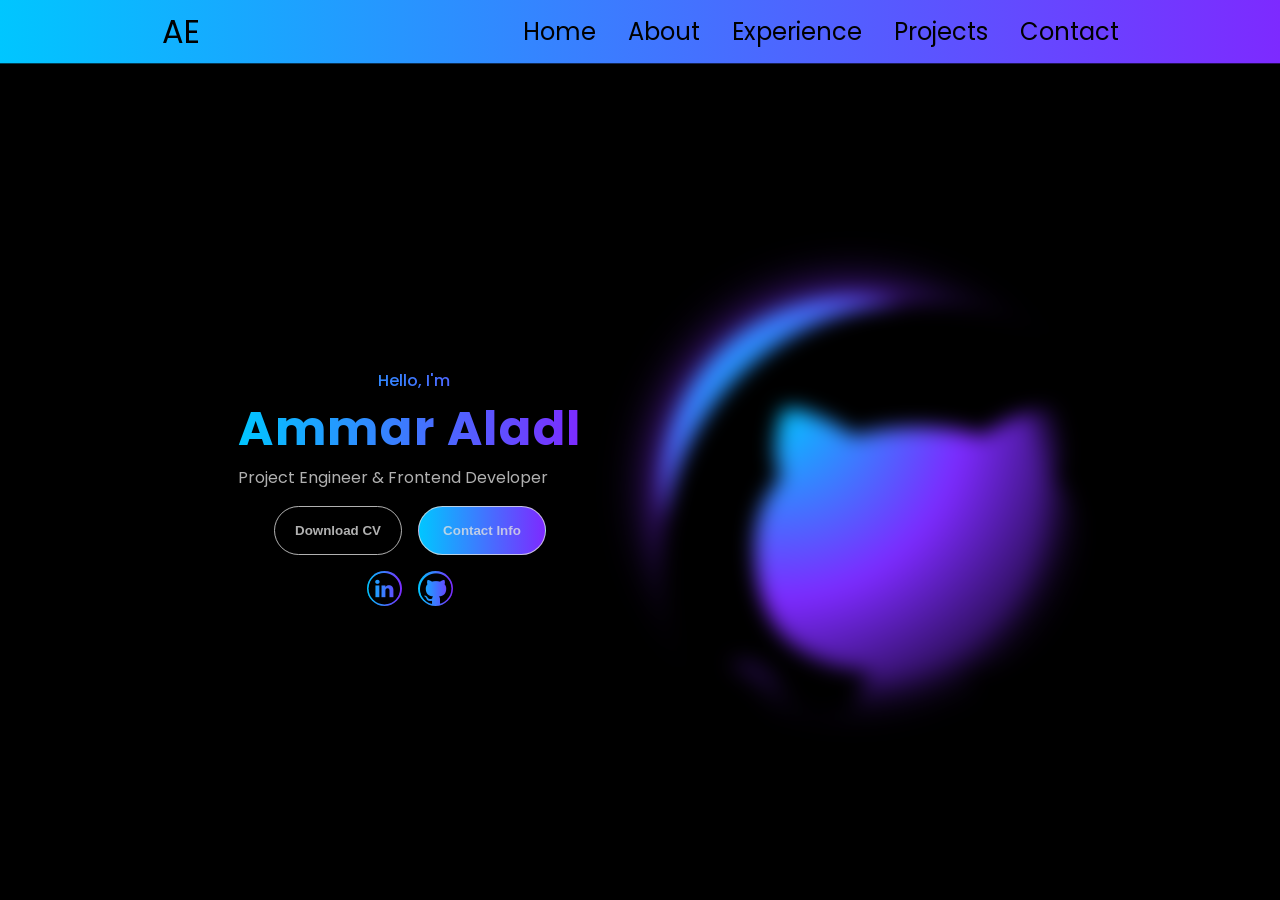
<file: index.html>
<!DOCTYPE html>
<html lang="en">

<head>
  <meta charset="UTF-8" />
  <meta name="viewport" content="width=device-width, initial-scale=1.0" />
  <title>My Portfolio</title>
  <link rel="stylesheet" href="style.css" />
  <link rel="stylesheet" href="mediaqueries.css" />
</head>

<body>
  <nav id="desktop-nav">
    <div class="logo"><a href="index.html">AE</a></div>
    <Div>
      <ul class="Nav-links">
        <li><a href="index.html">Home</a></li>
        <li><a href="about.html">About</a></li>
        <li><a href="Experience.html">Experience</a></li>
        <li><a href="Projects.html">Projects</a></li>
        <li><a href="Contact.html">Contact</a></li>
      </ul>
    </Div>
  </nav>

  <nav id="hamburger-nav">
    <div class="logo">AE</div>
    <div class="hamburger-menu">
      <div class="hamburger-icon" onclick="toggleMenu()">
        <span></span>
        <span></span>
        <span></span>
      </div>

      <div class="menu-links">
        <li><a href="index.html" onclick="toggleMenu()">Home</a></li>
        <li><a href="about.html" onclick="toggleMenu()">About</a></li>
        <li><a href="Experience.html" onclick="toggleMenu()">Experience</a></li>
        <li><a href="Projects.html" onclick="toggleMenu()">Projects</a></li>
        <li><a href="Contact.html" onclick="toggleMenu()">Contact</a></li>
      </div>
    </div>
  </nav>

  <section id="Home">

    <div class="section__text">
      <p class="section__text__p1">Hello, I'm</p>
      <h1 class="Name-title">Ammar Aladl</h1>
      <span class="section__text__p2">Project Engineer & Frontend Developer</span>

      <div class="btn-container">
        <button class="btn btn-color-2" onclick="window.open('./assets/Ammar_Eladl_CV.pdf')">
          Download CV
        </button>
        <button class="btn btn-color-1" onclick="location.href='Contact.html'">
          Contact Info
        </button>
      </div>
      <div id="socials-container">
        <img src="./assets/linkedin.png" alt="linkedin Profile" class="icon"
          onclick="location.href='https://linkedin.com/in/ammar-aladl/'" />
        <img src="./assets/github.png" alt="Github Profile" class="icon"
          onclick="location.href='https://github.com/ammaraladl'" />
      </div>
    </div>

    <div class="orb">
      <img src="./assets/github.png" alt="">
    </div>


  </section>


  <script src=" script.js"></script>
</body>

</html>
</file>
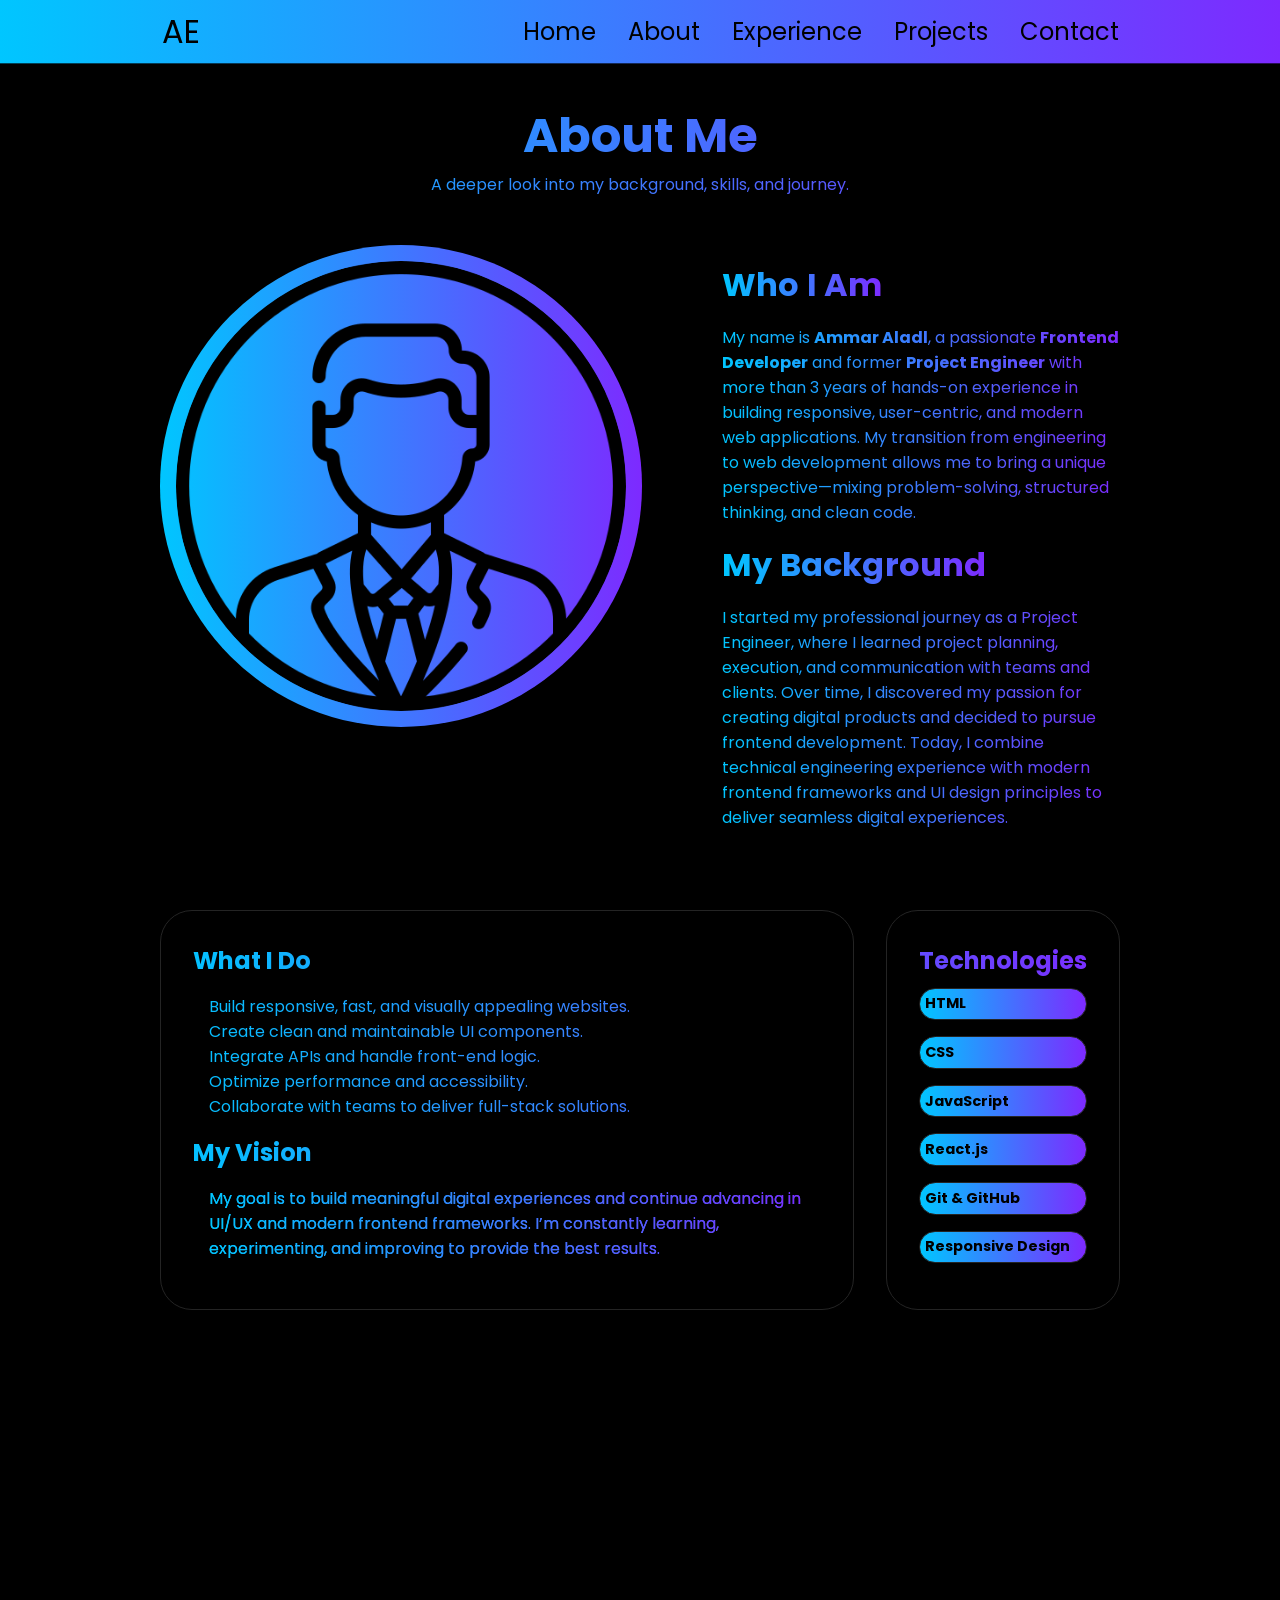
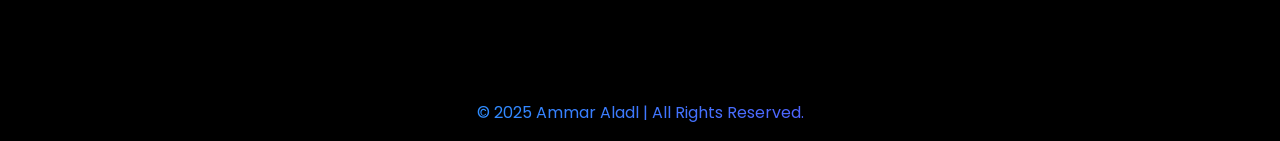
<file: about.html>
<!DOCTYPE html>
<html lang="en">

<head>
    <meta charset="UTF-8" />
    <meta name="viewport" content="width=device-width, initial-scale=1.0" />
    <title>About Me - Ammar Aladl</title>
    <link rel="stylesheet" href="style.css" />
    <link rel="stylesheet" href="mediaqueries.css" />
</head>

<body>
    <nav id="desktop-nav">
        <div class="logo">AE</div>
        <div>
            <ul class="Nav-links">
                <li><a href="index.html">Home</a></li>
                <li><a href="about.html">About</a></li>
                <li><a href="Experience.html">Experience</a></li>
                <li><a href="Projects.html">Projects</a></li>
                <li><a href="Contact.html">Contact</a></li>
            </ul>
        </div>
    </nav>
    <nav id="hamburger-nav">
        <div class="logo">AE</div>
        <div class="hamburger-menu">
            <div class="hamburger-icon" onclick="toggleMenu()">
                <span></span>
                <span></span>
                <span></span>
            </div>

            <div class="menu-links">
                <li><a href="index.html" onclick="toggleMenu()">Home</a></li>
                <li><a href="about.html" onclick="toggleMenu()">About</a></li>
                <li><a href="Experience.html" onclick="toggleMenu()">Experience</a></li>
                <li><a href="Projects.html" onclick="toggleMenu()">Projects</a></li>
                <li><a href="Contact.html" onclick="toggleMenu()">Contact</a></li>
            </div>
        </div>
    </nav>

    <section id="about-page-1" class="about-full-page">
        <div class="about-header">
            <h1 class="title">About Me</h1>
            <p class="section__text__p1">A deeper look into my background, skills, and journey.</p>
        </div>

        <div class="about-wrapper">
            <div class="about-left">
                <img src="./assets/profile.png" alt="About Ammar" class="about-full-pic" />
            </div>

            <div class="about-right">
                <h2>Who I Am</h2>
                <p>
                    My name is <strong>Ammar Aladl</strong>, a passionate <strong>Frontend Developer</strong> and former
                    <strong>Project Engineer</strong> with more than 3 years of hands-on experience in building
                    responsive,
                    user-centric, and modern web applications. My transition from engineering to web development allows
                    me to bring a unique
                    perspective—mixing problem-solving, structured thinking, and clean code.
                </p>

                <h2>My Background</h2>
                <p>
                    I started my professional journey as a Project Engineer, where I learned project planning,
                    execution, and communication with
                    teams and clients. Over time, I discovered my passion for creating digital products and decided to
                    pursue frontend development.
                    Today, I combine technical engineering experience with modern frontend frameworks and UI design
                    principles to deliver seamless
                    digital experiences.
                </p>

            </div>
        </div>
    </section>
    <section class="about-page-2">
        <div class="about-wrapper-2">
            <div class="about-left-2">
                <h2>What I Do</h2>
                <ul class="about-list">
                    <li>Build responsive, fast, and visually appealing websites.</li>
                    <li>Create clean and maintainable UI components.</li>
                    <li>Integrate APIs and handle front-end logic.</li>
                    <li>Optimize performance and accessibility.</li>
                    <li>Collaborate with teams to deliver full-stack solutions.</li>
                </ul>
                <h2>My Vision</h2>
                <p class="about-p-1">
                    My goal is to build meaningful digital experiences and continue advancing in UI/UX and modern
                    frontend frameworks.
                    I’m constantly learning, experimenting, and improving to provide the best results.
                </p>
            </div>
            <div class="about-right-2">
                <h2>Technologies</h2>
                <div class="tech-grid">
                    <span class="span-tech">HTML</span>
                    <span class="span-tech">CSS</span>
                    <span class="span-tech">JavaScript</span>
                    <span class="span-tech">React.js</span>
                    <span class="span-tech">Git & GitHub</span>
                    <span class="span-tech">Responsive Design</span>
                </div>
            </div>
        </div>
    </section>

    <footer>
        <p>© 2025 Ammar Aladl | All Rights Reserved.</p>
    </footer>
    <script src=" script.js"></script>
</body>

</html>
</file>
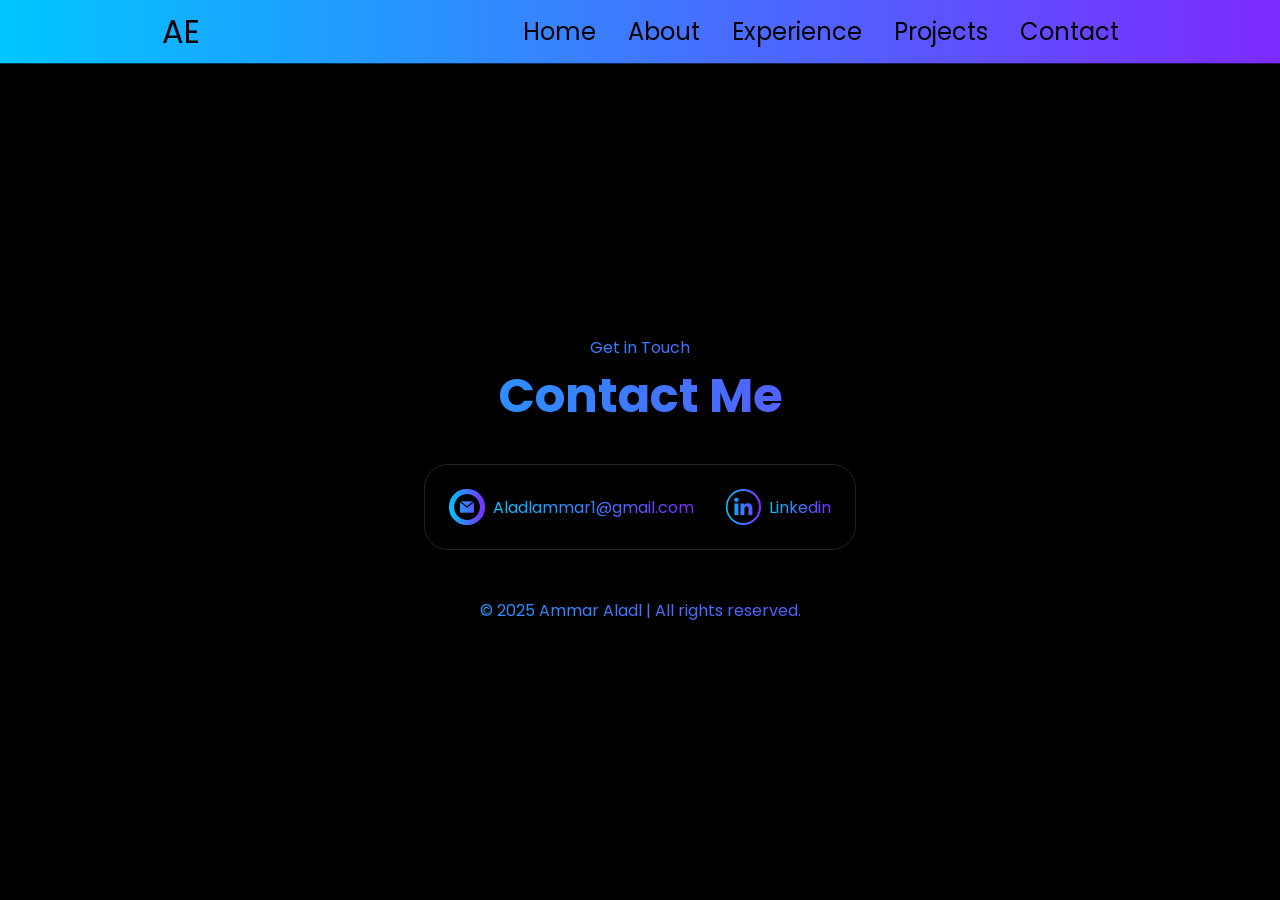
<file: Contact.html>
<!DOCTYPE html>
<html lang="en">

<head>
    <meta charset="UTF-8">
    <meta name="viewport" content="width=device-width, initial-scale=1.0">
    <title>Contact</title>
    <link rel="stylesheet" href="style.css" />
    <link rel="stylesheet" href="mediaqueries.css" />
</head>

<body>
    <nav id="desktop-nav">
        <div class="logo"><a href="index.html">AE</a></div>
        <Div>
            <ul class="Nav-links">
                <li><a href="index.html">Home</a></li>
                <li><a href="about.html">About</a></li>
                <li><a href="Experience.html">Experience</a></li>
                <li><a href="Projects.html">Projects</a></li>
                <li><a href="Contact.html">Contact</a></li>
            </ul>
        </Div>
    </nav>

    <nav id="hamburger-nav">
        <div class="logo">AE</div>
        <div class="hamburger-menu">
            <div class="hamburger-icon" onclick="toggleMenu()">
                <span></span>
                <span></span>
                <span></span>
            </div>

            <div class="menu-links">
                <li><a href="index.html" onclick="toggleMenu()">Home</a></li>
                <li><a href="about.html" onclick="toggleMenu()">About</a></li>
                <li><a href="Experience.html" onclick="toggleMenu()">Experience</a></li>
                <li><a href="Projects.html" onclick="toggleMenu()">Projects</a></li>
                <li><a href="Contact.html" onclick="toggleMenu()">Contact</a></li>
            </div>
        </div>
    </nav>

    <section id="Contact">

        <p class="section__text__p1">Get in Touch</p>
        <h1 class="title">Contact Me</h1>
        <div class="contact-info-upper-container">
            <div class="contact-info-container">
                <img src="./assets/email.png" alt="Email Icon" class="icon contact-icon">
                <p><a href="Mailto:Aladlammar1@gmail.com">Aladlammar1@gmail.com</a></p>
            </div>
            <div class="contact-info-container">
                <img src="./assets/linkedin.png" alt="linkedin Icon" class="icon contact-icon">
                <p><a href="https://linkedin.com/in/ammar-aladl/">Linkedin</a></p>
            </div>
        </div>

        <footer>
            <p>© 2025 Ammar Aladl | All rights reserved.</p>
        </footer>

    </section>


    <script src=" script.js"></script>

</body>

</html>
</file>
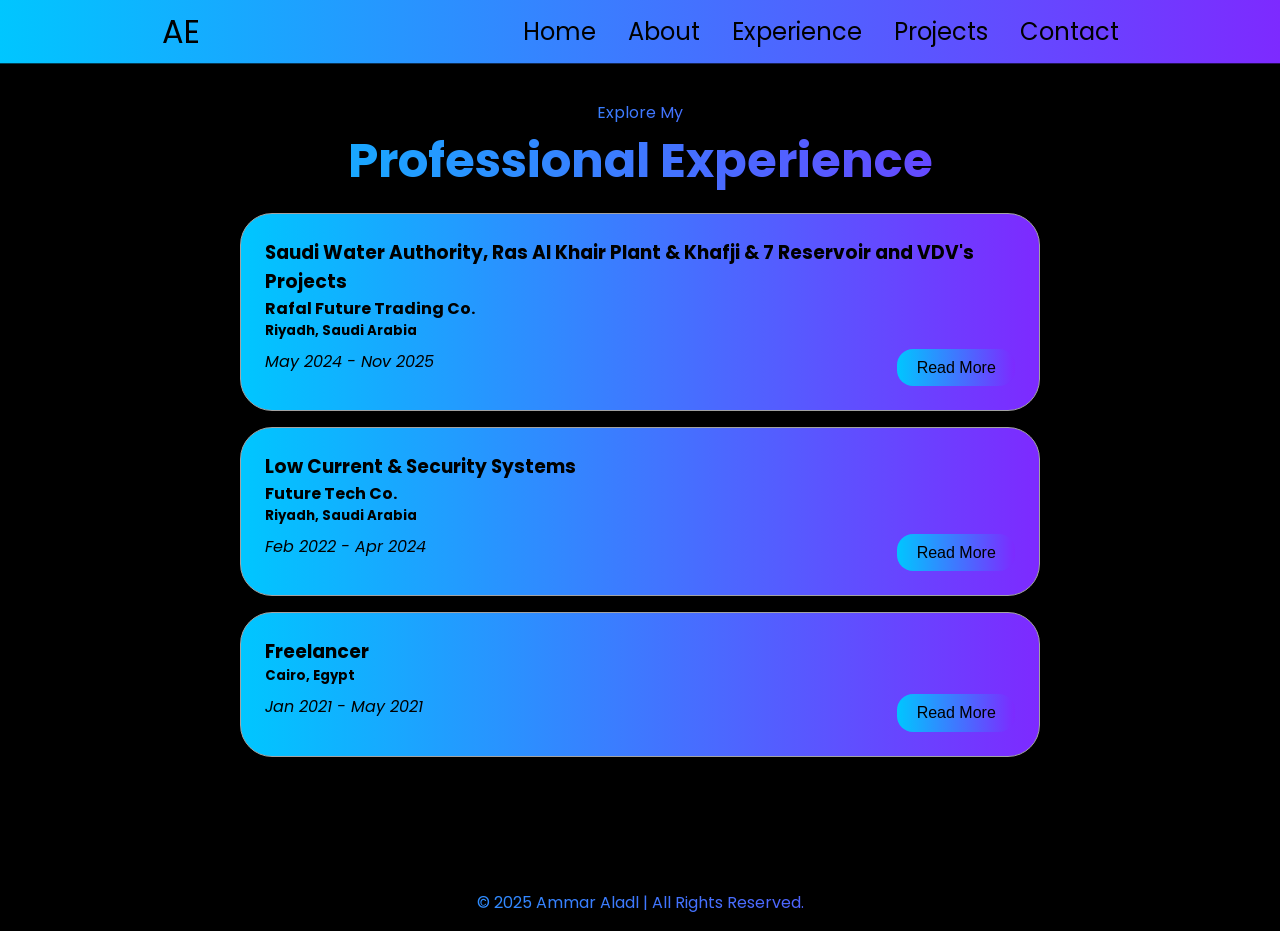
<file: Experience.html>
<!DOCTYPE html>
<html lang="en">

<head>
    <meta charset="UTF-8" />
    <meta name="viewport" content="width=device-width, initial-scale=1.0" />
    <title>Experience - Ammar Aladl</title>
    <link rel="stylesheet" href="style.css" />
    <link rel="stylesheet" href="mediaqueries.css" />
</head>

<body>
    <nav id="desktop-nav">
        <div class="logo"><a href="index.html">AE</a></div>
        <div>
            <ul class="Nav-links">
                <li><a href="index.html">Home</a></li>
                <li><a href="about.html">About</a></li>
                <li><a href="Experience.html" class="active">Experience</a></li>
                <li><a href="Projects.html">Projects</a></li>
                <li><a href="Contact.html">Contact</a></li>
            </ul>
        </div>
    </nav>
    <nav id="hamburger-nav">
        <div class="logo">AE</div>
        <div class="hamburger-menu">
            <div class="hamburger-icon" onclick="toggleMenu()">
                <span></span>
                <span></span>
                <span></span>
            </div>

            <div class="menu-links">
                <li><a href="index.html" onclick="toggleMenu()">Home</a></li>
                <li><a href="about.html" onclick="toggleMenu()">About</a></li>
                <li><a href="Experience.html" onclick="toggleMenu()">Experience</a></li>
                <li><a href="Projects.html" onclick="toggleMenu()">Projects</a></li>
                <li><a href="Contact.html" onclick="toggleMenu()">Contact</a></li>
            </div>
        </div>
    </nav>

    <section id="Experience">
        <p class="section__text__p1">Explore My</p>
        <h1 class="title">Professional Experience</h1>
        <div class="section-Experience">
            <div class="Experience-details-container">
                <div class="Experience-containers">
                    <div class="Experience-container" onclick="expandText(this)">
                        <div class="timeline-header">
                            <h3>Saudi Water Authority, Ras Al Khair Plant & Khafji & 7 Reservoir and VDV's Projects</h3>
                            <h4>Rafal Future Trading Co.</h4>
                            <h5>Riyadh, Saudi Arabia</h5>
                        </div>
                        <p onclick="expandText(this)" class="hidden">
                            - Managed project documentation for major infrastructure projects, ensuring accurate filing,
                            tracking, and
                            compliance.
                        </p>
                        <p onclick="expandText(this)" class="hidden">
                            - Prepared and maintained MIR, RFI, DTF, and MIS for timely submission and approval.
                        </p>
                        <p onclick="expandText(this)" class="hidden">
                            - Supported planning activities by aligning documentation with Primavera project schedules.
                        </p>
                        <p onclick="expandText(this)" class="hidden">
                            - Controlled document workflows, ensuring adherence to internal and regulatory requirements.
                        </p>
                        <div class="toggle-time">
                            <span class="timeline-date">May 2024 - Nov 2025</span>
                            <button class="toggle-btn">Read More</button>
                        </div>
                    </div>
                    <div class="Experience-container" onclick="expandText(this)">
                        <h3>Low Current & Security Systems
                        </h3>
                        <h4>Future Tech Co.</h4>
                        <h5>Riyadh, Saudi Arabia</h5>
                        <p onclick="expandText(this)" class="hidden">
                            - Installed, configured, and commissioned Hikvision CCTV, Access Control, Intrusion
                            Detection, and Mavili
                            Fire Alarm systems for Bank Albilad branches, ATMs, and ATM vehicles.
                        <p onclick="expandText(this)" class="hidden">
                            - Led Dahua CCTV installation and commissioning for the Special Forces for Security and
                            Protection
                            project.
                        </p>
                        <p onclick="expandText(this)" class="hidden">
                            - Installed and commissioned Gent Fire Alarm and Fire Fighting systems for the State
                            Security Project.
                        </p>
                        <p onclick="expandText(this)" class="hidden">
                            - Replaced Cisco switches and routers with Huawei devices for the Saudi Electric Company.
                        </p>
                        <p onclick="expandText(this)" class="hidden">
                            - Installed and configured Bosch CCTV systems at ZATCA Jeddah Islamic Port and Al-Qassim
                            Airport.
                        </p>
                        </p>
                        <div class="toggle-time">
                            <span class="timeline-date">Feb 2022 - Apr 2024</span>
                            <button class="toggle-btn">Read More</button>
                        </div>
                    </div>
                    <div class="Experience-container" onclick="expandText(this)">
                        <h3>Freelancer</h3>
                        <h5>Cairo, Egypt</h5>
                        <p onclick="expandText(this)" class="hidden">
                            - Coded websites using HTML, CSS and JavaScript languages.
                        </p>
                        <p onclick="expandText(this)" class="hidden">
                            - Redesigned the user interface of a legacy application, improving user satisfaction and
                            reducing
                            user complaints.
                        </p>
                        <p onclick="expandText(this)" class="hidden">
                            - Implemented a new CSS framework, improving the consistency of the site's design and
                            reducing CSS-related
                            bugs.
                        </p>
                        <div class="toggle-time">
                            <span class="timeline-date">Jan 2021 - May 2021</span>
                            <button class="toggle-btn">Read More</button>
                        </div>
                    </div>
                </div>
            </div>
        </div>
    </section>
    <footer>
        <p>© 2025 Ammar Aladl | All Rights Reserved.</p>
    </footer>
    <script src=" script.js"></script>
</body>

</html>
</file>
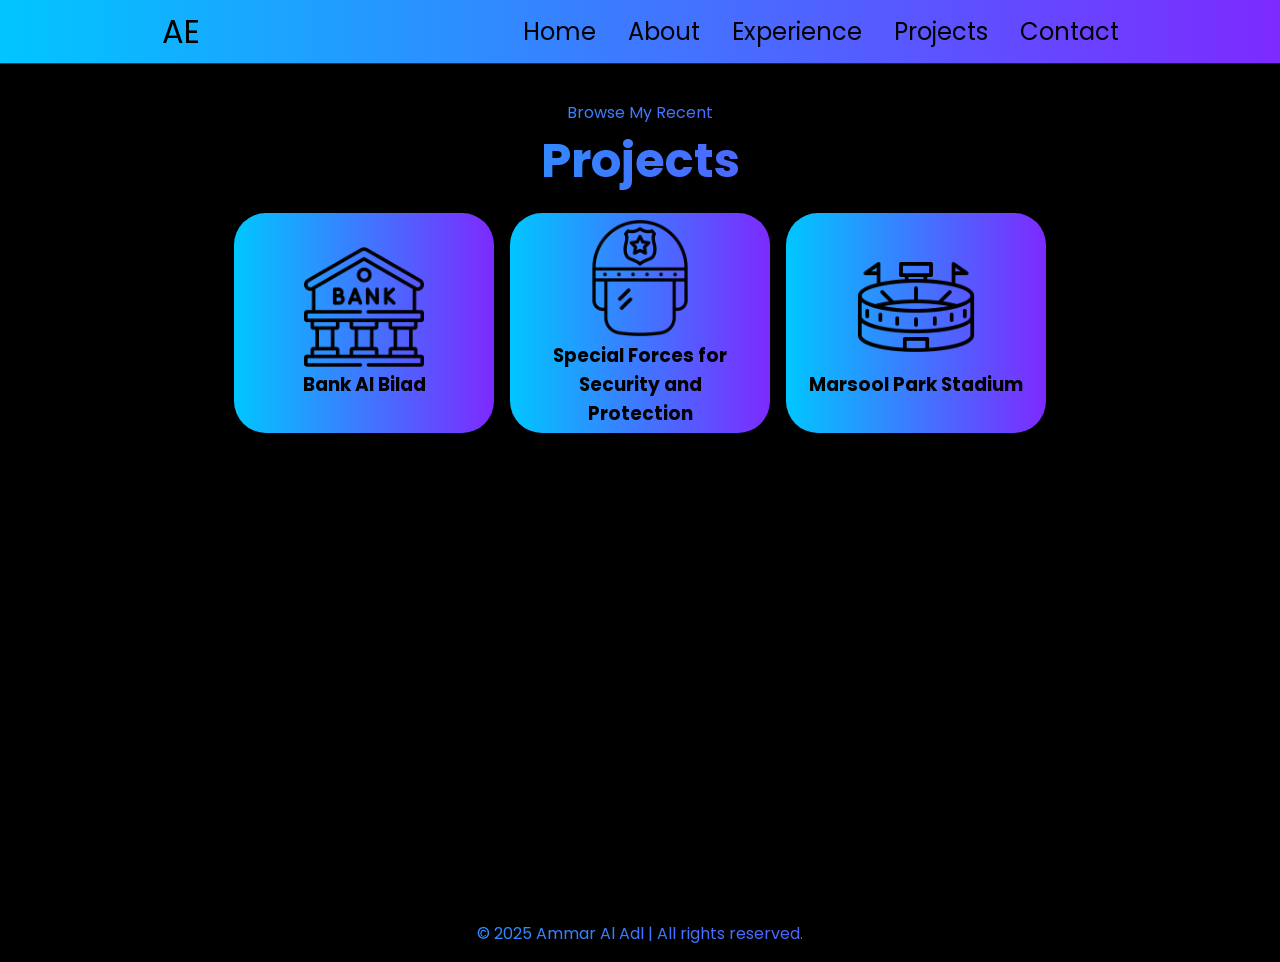
<file: Projects.html>
<!DOCTYPE html>
<html lang="en">

<head>
    <meta charset="UTF-8" />
    <meta name="viewport" content="width=device-width, initial-scale=1.0" />
    <title>Projects</title>
    <link rel="stylesheet" href="style.css" />
    <link rel="stylesheet" href="mediaqueries.css" />
</head>

<body>
    <nav id="desktop-nav">
        <div class="logo"><a href="index.html">AE</a></div>
        <Div>
            <ul class="Nav-links">
                <li><a href="index.html">Home</a></li>
                <li><a href="about.html">About</a></li>
                <li><a href="Experience.html">Experience</a></li>
                <li><a href="Projects.html">Projects</a></li>
                <li><a href="Contact.html">Contact</a></li>
            </ul>
        </Div>
    </nav>

    <nav id="hamburger-nav">
        <div class="logo">AE</div>
        <div class="hamburger-menu">
            <div class="hamburger-icon" onclick="toggleMenu()">
                <span></span>
                <span></span>
                <span></span>
            </div>

            <div class="menu-links">
                <li><a href="index.html" onclick="toggleMenu()">Home</a></li>
                <li><a href="about.html" onclick="toggleMenu()">About</a></li>
                <li><a href="Experience.html" onclick="toggleMenu()">Experience</a></li>
                <li><a href="Projects.html" onclick="toggleMenu()">Projects</a></li>
                <li><a href="Contact.html" onclick="toggleMenu()">Contact</a></li>
            </div>
        </div>
    </nav>

    <section id="Projects">
        <p class="section__text__p1">Browse My Recent</p>
        <h1 class="title">Projects</h1>
        <div class="project-card-container">

            <div class="project-card-title">
                <div class="project-card-Inner">
                    <div class="flip-card-front">
                        <img src="./assets/bank.png" alt="project-1" class="pic-project">
                        <h3 class="Project-header">Bank Al Bilad</h3>
                    </div>
                    <div class="flip-card-back">
                        <span class="flip-card-text ">
                            Installed, configured, and commissioned Hikvision CCTV, Access Control, Intrusion Detection,
                            and
                            Fire Alarm systems.
                        </span>
                        <div class="Project-btn">
                            <a class="btn btn-color-2" href="https://linkedin.com/in/ammar-aladl/">Linkedin</a>
                            <button class="btn btn-color-2" onclick="window.open('./assets/Ammar_Eladl_CV.pdf')">
                                My Resume
                            </button>
                        </div>
                    </div>
                </div>
            </div>

            <div class="project-card-title">
                <div class="project-card-Inner">
                    <div class="flip-card-front">
                        <img src="./assets/police-helmet.png" alt="project-1" class="pic-project">
                        <h3 class="Project-header">Special Forces for Security and Protection</h3>
                    </div>
                    <div class="flip-card-back">
                        <span class="flip-card-text ">
                            Dahua CCTV installation and commissioning
                        </span>
                        <div class="Project-btn">
                            <a class="btn btn-color-2" href="https://linkedin.com/in/ammar-aladl/">Linkedin</a>
                            <button class="btn btn-color-2" onclick="window.open('./assets/Ammar_Eladl_CV.pdf')">
                                My Resume
                            </button>
                        </div>
                    </div>
                </div>
            </div>

            <div class="project-card-title">
                <div class="project-card-Inner">
                    <div class="flip-card-front">
                        <img src="./assets/stadium.png" alt="project-1" class="pic-project">
                        <h3 class="Project-header">Marsool Park Stadium</h3>
                    </div>
                    <div class="flip-card-back">
                        <div class="flip-card-text">
                            Managed Dahua CCTV installation and network switch setup.
                        </div>
                        <div class="Project-btn">
                            <a class="btn btn-color-2" href="https://linkedin.com/in/ammar-aladl/">Linkedin</a>
                            <button class="btn btn-color-2" onclick="window.open('./assets/Ammar_Eladl_CV.pdf')">
                                My Resume
                            </button>
                        </div>
                    </div>
                </div>
            </div>

            <div class="project-card-title">
                <div class="project-card-Inner">
                    <div class="flip-card-front">
                        <img src="./assets/port.png" alt="project-1" class="pic-project">
                        <h3 class="Project-header">Jeddah Islamic Port</h3>
                    </div>
                    <div class="flip-card-back">
                        <span class="flip-card-text ">
                            Installed and configured Bosch CCTV systems at ZATCA Jeddah Islamic Port.
                        </span>
                        <div class="Project-btn">
                            <a class="btn btn-color-2" href="https://linkedin.com/in/ammar-aladl/">Linkedin</a>
                            <button class="btn btn-color-2" onclick="window.open('./assets/Ammar_Eladl_CV.pdf')">
                                My Resume
                            </button>
                        </div>
                    </div>
                </div>
            </div>


            <div class="project-card-title">
                <div class="project-card-Inner">
                    <div class="flip-card-front">
                        <img src="./assets/water.png" alt="project-1" class="pic-project">
                        <h3 class="Project-header">Saudi Water Authority</h3>
                    </div>
                    <div class="flip-card-back">
                        <span class="flip-card-text ">
                            Prepared and maintained MIR, RFI, DTF, and MIS for timely submission and approval.
                        </span>
                        <div class="Project-btn">
                            <a class="btn btn-color-2" href="https://linkedin.com/in/ammar-aladl/">Linkedin</a>
                            <button class="btn btn-color-2" onclick="window.open('./assets/Ammar_Eladl_CV.pdf')">
                                My Resume
                            </button>
                        </div>
                    </div>
                </div>
            </div>
            <div class="project-card-title">
                <div class="project-card-Inner">
                    <div class="flip-card-front">
                        <img src="./assets/surveillance.png" alt="project-1" class="pic-project">
                        <h3 class="Project-header">Saudi State Security</h3>
                    </div>
                    <div class="flip-card-back">
                        <span class="flip-card-text ">
                            Installed and commissioned Gent Fire Alarm and Fire Fighting systems.
                        </span>
                        <div class="Project-btn">
                            <a class="btn btn-color-2" href="https://linkedin.com/in/ammar-aladl/">Linkedin</a>
                            <button class="btn btn-color-2" onclick="window.open('./assets/Ammar_Eladl_CV.pdf')">
                                My Resume
                            </button>
                        </div>
                    </div>
                </div>
            </div>
            <div class="project-card-title">
                <div class="project-card-Inner">
                    <div class="flip-card-front">
                        <img src="./assets/electric-factory.png" alt="project-1" class="pic-project">
                        <h3 class="Project-header">Saudi Electric Company</h3>
                    </div>
                    <div class="flip-card-back">
                        <span class="flip-card-text ">
                            Replaced Cisco switches and routers with Huawei devices.
                        </span>
                        <div class="Project-btn">
                            <a class="btn btn-color-2" href="https://linkedin.com/in/ammar-aladl/">Linkedin</a>
                            <button class="btn btn-color-2" onclick="window.open('./assets/Ammar_Eladl_CV.pdf')">
                                My Resume
                            </button>
                        </div>
                    </div>
                </div>
            </div>
            <div class="project-card-title">
                <div class="project-card-Inner">
                    <div class="flip-card-front">
                        <img src="./assets/freelancer.png" alt="project-1" class="pic-project">
                        <h3 class="Project-header">Freelancer</h3>
                    </div>
                    <div class="flip-card-back">
                        <span class="flip-card-text">
                            Coded websites using HTML, CSS and JavaScript languages.
                        </span>
                        <div class="Project-btn">
                            <a class="btn btn-color-2" href="https://linkedin.com/in/ammar-aladl/">Linkedin</a>
                            <button class="btn btn-color-2" onclick="window.open('./assets/Ammar_Eladl_CV.pdf')">
                                My Resume
                            </button>
                        </div>
                    </div>
                </div>
            </div>
        </div>
    </section>

    <footer>
        <p>© 2025 Ammar Al Adl | All rights reserved.</p>
    </footer>
    <script src="script.js"></script>
</body>

</html>
</file>
<file: style.css>
/*General*/

@import url('https://fonts.googleapis.com/css2?family=Poppins:wght@300;400;500&display=swap');

* {
  margin: 0;
  padding: 0;
}

body {
  font-family: 'Poppins', sans-serif;
  background-color: #000;
}

html {
  scroll-behavior: smooth;
}

p {
  background: linear-gradient(90deg, #00c6ff 0%, #7d2aff 100%);
  -webkit-background-clip: text;
  background-clip: text;
  color: transparent;
  -webkit-text-fill-color: transparent;
}

/*transitions*/

a,
.button {
  transition: all 0.3s ease;
}

/*desktop nav*/

nav,
.Nav-links {
  display: flex;
}

nav {
  justify-content: space-around;
  align-items: center;
  height: 7vh;
  position: sticky;
  top: 0;
  z-index: 1000;
  background: linear-gradient(90deg, #00c6ff 0%, #7d2aff 100%);
  border-bottom: rgba(0, 0, 0, 0.668) 0.1rem solid;
}

.Nav-links {
  gap: 2rem;
  list-style: none;
  font-size: 1.5rem;
}

a {
  text-decoration: none;
  text-decoration-color: #e1e1e1c9;
  color: black;
}

a:hover {
  color: rgb(100, 100, 100);
  text-decoration-color: rgb(181, 181, 181);
}

.logo {
  font-size: 2rem;
}

/*Hamburger Menu*/

#hamburger-nav {
  display: none;
}

.hamburger-menu {
  position: relative;
  display: inline-block;
}

.hamburger-icon {
  display: flex;
  flex-direction: column;
  justify-content: space-between;
  height: 24px;
  width: 30px;
  cursor: pointer;
}

.hamburger-icon span {
  height: 2px;
  width: 100%;
  background-color: black;
  transition: all 0.3s ease-in-out;
}

.menu-links {
  position: absolute;
  top: 100%;
  right: 0;
  background: linear-gradient(90deg, #00c6ff 0%, #7d2aff 100%);
  width: fit-content;
  max-height: 0;
  overflow: hidden;
  transition: all 0.3s ease-in-out;
}

.menu-links a {
  display: block;
  padding: 10px;
  text-align: center;
  font-size: 1.5rem;
  color: black;
  text-decoration: none;
  transition: all 0.3s ease-in-out;
}

.menu-links a:hover {
  color: rgb(100, 100, 100);
  text-decoration-color: rgb(181, 181, 181);
}

.menu-links li {
  list-style: none;
}

.menu-links.open {
  max-height: 300px;
}

/* Hamburger Animation */
.hamburger-icon.open span:first-child {
  transform: rotate(45deg) translate(10px, 5px);
}

.hamburger-icon.open span:nth-child(2) {
  opacity: 0;
}

.hamburger-icon.open span:last-child {
  transform: rotate(-45deg) translate(10px, -5px);
}

/* Reset state */
.hamburger-icon span {
  transform: none;
  opacity: 1;
}

section {
  padding-top: 4vh;
  margin: 0 10rem;
  box-sizing: border-box;
  min-height: 90vh;
}

.section-container {
  display: flex;
}

#Home {
  display: flex;
  justify-content: center;
  align-items: center;
  gap: 5rem;
  height: fit-content;
}

.section__pic-container {
  width: 350px;
  height: 350px;
  display: flex;
  margin: 0 auto;
}


.section__text p {
  font-weight: 500;
  margin-left: 0.5rem;
}

.section__text__p1 {
  text-align: center;
}

.section__text__p2 {
  text-align: center;
  color: #e1e1e1c9;
}

.Name-title {
  text-align: center;
  justify-content: center;
  font-size: 3rem;
  letter-spacing: 0.1rem;
  background: linear-gradient(90deg, #00c6ff 0%, #7d2aff 100%);
  -webkit-background-clip: text;
  background-clip: text;
  color: transparent;
  -webkit-text-fill-color: transparent;
}

.title {
  font-size: 3rem;
  text-align: center;
  background: linear-gradient(90deg, #00c6ff 0%, #7d2aff 100%);
  -webkit-background-clip: text;
  background-clip: text;
  color: transparent;
  -webkit-text-fill-color: transparent;
}

#socials-container {
  display: flex;
  justify-content: center;
  gap: 1rem;
  margin-top: 1rem;
}

.icon {
  cursor: pointer;
  height: 2rem;
  background: linear-gradient(90deg, #00c6ff 0%, #7d2aff 100%);
  border-radius: 50%;
  padding: 0.1rem;
}

.btn-container {
  display: flex;
  justify-content: center;
  gap: 1rem;
  margin-top: 1rem;
}

.btn {
  padding: 1rem;
  font-weight: 600;
  width: 8rem;
  border: none;
  border-radius: 2rem;
  cursor: pointer;
  transition: all 0.7s ease-in-out;
}

.btn-color-1,
.btn-color-2 {
  border: 0.1rem solid #e1e1e1c9;
}

.btn-color-1:hover,
.btn-color-2:hover {
  cursor: pointer;

}

.btn-color-1,
.btn-color-2:hover {
  background: linear-gradient(90deg, #00c6ff 0%, #7d2aff 100%);
  color: #e1e1e1c9;
}

.btn-color-1:hover {
  color: #e1e1e1c9;
  background-color: #000;
}

.btn-color-2 {
  background: none;
  color: #e1e1e1c9;
}

.btn-color-2:hover {
  border: 0.1rem solid #e1e1e1c9;
}

.btn-container {
  gap: 1rem;
}

.orb {
  width: 380px;
  height: 380px;
  border-radius: 50%;
  background: radial-gradient(circle at 30% 30%, #00c6ff, #7d2aff, #000);
  filter: blur(10px);
  box-shadow: 0 0 50px #7d2aff;
  animation: float 4s ease-in-out infinite alternate;
}

@keyframes float {
  from {
    transform: translateY(0);
  }

  to {
    transform: translateY(-50px);
  }
}


/*About Section*/

#about {
  position: relative;
}

.about-containers {
  gap: 2rem;
  margin-bottom: 2rem;
  margin-top: 2rem;
}

.about-details-container {
  justify-content: center;
  flex-direction: column;
}

.about-containers,
.about-details-container {
  display: flex;
}

.about-pic {
  border-radius: 50%;
  background: linear-gradient(90deg, #00c6ff 0%, #7d2aff 100%);

}

.arrow {
  position: absolute;
  right: 0.1rem;
  bottom: 5rem;
}

.details-container {
  padding: 1.5rem;
  flex: 1;
  background: transparent;
  border-radius: 2rem;
  border: rgb(163, 163, 163) 0.1rem solid;
  text-align: center;
}

.section-container {
  gap: 4rem;
  height: 80%;
}

.section__pic-container {
  height: 400px;
  width: 400px;
  margin: auto 0;
}

/*Experience Section*/

#Experience {
  position: relative;
}

.Experience-container {
  padding: 1.5rem;
  background: linear-gradient(90deg, #00c6ff 0%, #7d2aff 100%);
  color: #000;
  -webkit-text-fill-color: #000;
  border-radius: 2rem;
  border: rgb(163, 163, 163) 0.1rem solid;
  margin: 1rem 5rem;
  transition: transform 0.4s ease, box-shadow 0.4s ease, z-index 0s;
  position: relative;
  overflow: visible;
  transform-style: preserve-3d;
  transform: translateZ(0px);
}

.Experience-container:hover {
  transform: translateZ(60px) scale(1.05);
  box-shadow: 0 0 10px #e1e1e1c9;
  z-index: 10;
}

.hidden {
  overflow: hidden;
  transition: max-height 0.7s ease-in-out;
  z-index: 50;
  position: absolute;
  opacity: 0;
  pointer-events: none;
  transform: translatez(20px);
}

.expanded p {
  opacity: 1;
  width: 100%;
  margin-left: 10px;
  margin-top: 10px;
  color: #000;
  -webkit-text-fill-color: #000;
  pointer-events: auto;
  position: relative;
  transform: translateZ(0px);
  transition: opacity 0.7s ease-in-out, transform 0.7s ease-in-out;
}

.expanded h4 {
  opacity: 1;
  pointer-events: auto;
  position: relative;
  transform: translateZ(0px);
  transition: opacity 0.7s ease-in-out, transform 0.7s ease-in-out;
}

.toggle-time {
  display: flex;
  margin-top: 0.5rem;
  justify-content: space-between;
}

.timeline-date {
  font-style: italic;
  color: black;
}

.toggle-btn {
  display: inline-block;
  width: auto;
  height: auto;
  background: linear-gradient(90deg, #00c6ff 0%, #7d2aff 100%);
  color: black;
  padding: 0.6rem 1.2rem;
  border: none;
  border-radius: 1rem;
  cursor: pointer;
  font-size: 1rem;
}

/*Projects Section*/

#Projects {
  position: relative;
}

.project-card-container {
  display: flex;
  flex-wrap: wrap;
  justify-content: center;
  gap: 1rem;
  margin-top: 1rem;
}

.project-card-title {
  width: 260px;
  height: 220px;
  perspective: 1000px;
}

.project-card-Inner {
  width: 100%;
  height: 100%;
  transition: transform 0.7s;
  transform-style: preserve-3d;
  position: relative;
}

.project-card-title:hover .project-card-Inner {
  transform: rotateY(180deg);
  box-shadow: 0 0 20px #e1e1e1c9;
  border-radius: 2rem;
}

.flip-card-front,
.flip-card-back {
  position: absolute;
  border-radius: 2rem;
  gap: 0.2rem;
  width: 100%;
  height: 100%;
  backface-visibility: hidden;
  display: flex;
  flex-direction: column;
  justify-content: center;
  align-items: center;
  background: linear-gradient(90deg, #00c6ff 0%, #7d2aff 100%);
}

.flip-card-back {
  transform: rotateY(180deg);
}

.flip-card-text {
  width: auto;
  margin: 1rem 1.2rem 0.8rem 2.2rem;
  color: black;
}

/* Project image */

.pic-project {
  height: 120px;
  width: 120px;
  object-fit: cover;
}

/* Project title */

.Project-header {
  text-align: center;
  font-weight: bolder;
  margin: 0 1rem;
}

/* Buttons */

.Project-btn {
  display: flex;
  gap: 1rem;
  justify-content: center;
}

.Project-btn button,
.Project-btn a {
  padding: 0.7rem;
  border-radius: 2rem;
  border: 0.1rem solid black;
  color: black;
  cursor: pointer;
  transition: 0.3s;
  font-size: 0.8rem;
  width: fit-content;
}

.Project-btn button:hover,
.Project-btn a:hover {
  background: black;
  color: white;
  transform: scale(1.05);
}

/*Contact Section*/

#Contact {
  display: flex;
  justify-content: center;
  flex-direction: column;
}

.contact-info-upper-container {
  justify-content: center;
  display: flex;
  border-radius: 1.5rem;
  border: #242424 solid 0.1rem;
  padding: 0.5rem;
  margin: 2rem auto;
}

.contact-info-container {
  display: flex;
  align-items: center;
  justify-content: center;
  gap: 0.5rem;
  margin: 1rem;
}

.contact-info-container img {
  border-radius: 50%;
  padding: 0.1rem;
}

/*footer*/

footer {
  padding: 1rem;
  text-align: center;
}

/*About.html Page */

.about-wrapper {
  display: flex;
  margin: 3rem auto;
  gap: 5rem;
}



.about-full-pic {
  border-radius: 50%;
  transition: transform 0.7s ease-in-out;
  width: 50vh;
  height: 50vh;
  padding: 1rem;
  background: linear-gradient(90deg, #00c6ff 0%, #7d2aff 100%);

}

.about-right h2 {
  margin: 1rem 0;
  font-size: 2rem;
  letter-spacing: 0.2px;
  display: inline-block;
  background: linear-gradient(90deg, #00c6ff 0%, #7d2aff 100%);
  -webkit-background-clip: text;
  background-clip: text;
  color: transparent;
  -webkit-text-fill-color: transparent;
}

.about-full-pic:hover {
  transform: scale(1.1);
}

.about-left:hover {
  transform: scale(1.1);
}

/*the second half of about page*/

.about-wrapper-2 {
  display: flex;
  gap: 2rem;
  width: fit-content;
  max-height: fit-content;
  background: linear-gradient(90deg, #00c6ff 0%, #7d2aff 100%);
  -webkit-background-clip: text;
  background-clip: text;
  color: transparent;
  -webkit-text-fill-color: transparent;
  margin-bottom: 4rem;
}

.about-left-2 {
  border: #242424 solid 0.1rem;
  padding: 2rem;
  border-radius: 2rem;
}

.about-list {
  margin: 1rem;

}

.about-right-2 {
  border: #242424 solid 0.1rem;
  padding: 2rem;
  border-radius: 2rem;
}

.about-p-1 {
  margin: 1rem;
}

.tech-grid {
  display: flex;
  flex-direction: column;
  gap: 1rem;
  margin-top: 0.6rem;
}

.span-tech {
  border: #242424 solid 0.1rem;
  box-shadow: 0 4px 10px rgba(0, 0, 0, 0.2);
  padding: 0.3rem;
  border-radius: 2rem;
  font-size: 0.9rem;
  font-weight: bolder;
  background: linear-gradient(90deg, #00c6ff 0%, #7d2aff 100%);
  color: black;
  -webkit-text-fill-color: black;
  transition: transform 0.7s ease-in-out;
}

.span-tech:hover {
  background: linear-gradient(90deg, #00c6ff 0%, #7d2aff 100%);
  -webkit-background-clip: text;
  background-clip: text;
  color: transparent;
  -webkit-text-fill-color: transparent;
  transform: scale(1.1);
}
</file>
<file: mediaqueries.css>
/* ----------------------------- */
/*   MEDIA QUERIES (RESPONSIVE)  */
/* ----------------------------- */

/* Large Tablets & Small Laptops */
@media (max-width: 1200px) {
  section {
    margin: 0 5rem;
  }

  .project-card-container {
    margin-top: 1rem;
    display: flex;

    align-items: center;
  }

  .pic-project {
    width: auto;
    height: 120px;
  }
}

/* Tablets */
@media (max-width: 992px) {

  /* Switch to hamburger menu */
  #desktop-nav {
    display: none;
  }

  #hamburger-nav {
    display: flex;
    justify-content: space-between;
    align-items: center;
    padding: 1rem 2rem;
    position: sticky;
    height: 5vh;
    top: 0;
    z-index: 1000;
    background: linear-gradient(90deg, #00c6ff 0%, #7d2aff 100%);
    border-bottom: 0.1rem solid rgba(0, 0, 0, 0.3);
  }

  section {
    margin: 0 4rem;
  }

  /* Stack home section */
  #Home {
    text-align: center;
    gap: 2rem;
  }

  #about-page {
    display: flex;
    flex-direction: column;
    text-align: center;
    gap: 2rem;
  }

  .section__pic-container {
    width: fit-content;
    margin: 0 auto 2rem;
  }

  /* About section */
  .section-container {
    flex-direction: column;
    gap: 2rem;
  }

  .about-wrapper {
    display: flex;
    flex-direction: column;
  }

  .about-left {
    display: flex;
    justify-content: center;
  }

  .about-containers {
    flex-direction: column;
  }

  .Experience-container {
    margin: 1rem 2rem;
  }

  .arrow {
    display: none;
  }

  .project-card-container {
    margin-top: 1rem;
    display: flex;
    flex-wrap: wrap;
    align-items: center;
  }

  .pic-project {
    height: 120px;
    width: auto;
    object-fit: cover;
  }

  footer {
    height: 2vh;
    padding: 2rem;
  }

}

/* Mobile */
@media (max-width: 768px) {
  section {
    margin: 0 2rem;
  }

  .title {
    font-size: 2.3rem;
  }

  .project-card-container {
    flex-direction: column;
    align-items: center;
  }

  .about-wrapper {
    flex-direction: column;
    align-items: center;
    gap: 2rem;
  }

  h2 {
    text-align: center;
  }

  .orb {
    display: none;
  }

  .about-left {
    width: fit-content;
    height: 46vw;
  }

  .about-full-pic {
    width: auto;
    height: 46vw;
  }

  .about-wrapper-2 {
    flex-direction: column;
    align-items: center;
    gap: 2rem;
  }

  .about-left-2 {
    width: fit-content;
    height: fit-content;
  }

  .project-card-title {
    max-width: 360px;
  }

  .Experience-container {
    margin: 1rem auto;
  }

  .section__pic-container {
    width: auto;
    height: 46vw;
    justify-content: center;
  }

  .contact-info-upper-container {
    flex-direction: column;
  }

  .arrow {
    display: none;
  }

  .toggle-btn {
    display: flex;
    flex-direction: column;
    width: fit-content;
  }

  footer {
    height: 10vh;
    padding: 2rem;
  }

  .Nav-links {
    flex-direction: column;
    gap: 0.5rem;
    align-items: center;
  }

  .pic-project {
    height: 120px;
    width: 120px;
    object-fit: cover;
  }
}

/* Small Mobile (most phones) */
@media (max-width: 480px) {
  section {
    margin: 0 1rem;
  }

  .title {
    font-size: 2rem;
  }

  .arrow {
    display: none;
  }

  .section__text__p2 {
    font-size: 1.3rem;
  }

  .toggle-btn {
    align-self: center;
    width: fit-content;
    font-size: small;
  }


  .btn-container {
    align-items: center;
  }

  .project-card-title {
    padding: 1.2rem;
  }

  footer p {
    font-size: 0.9rem;
  }
}

/* Small Small Mobile (most phones) */
@media (max-width: 150px) {
  section {
    margin: 0 1rem;
  }

  .title {
    font-size: 0.7rem;
  }

  .arrow {
    display: none;
  }

}
</file>
